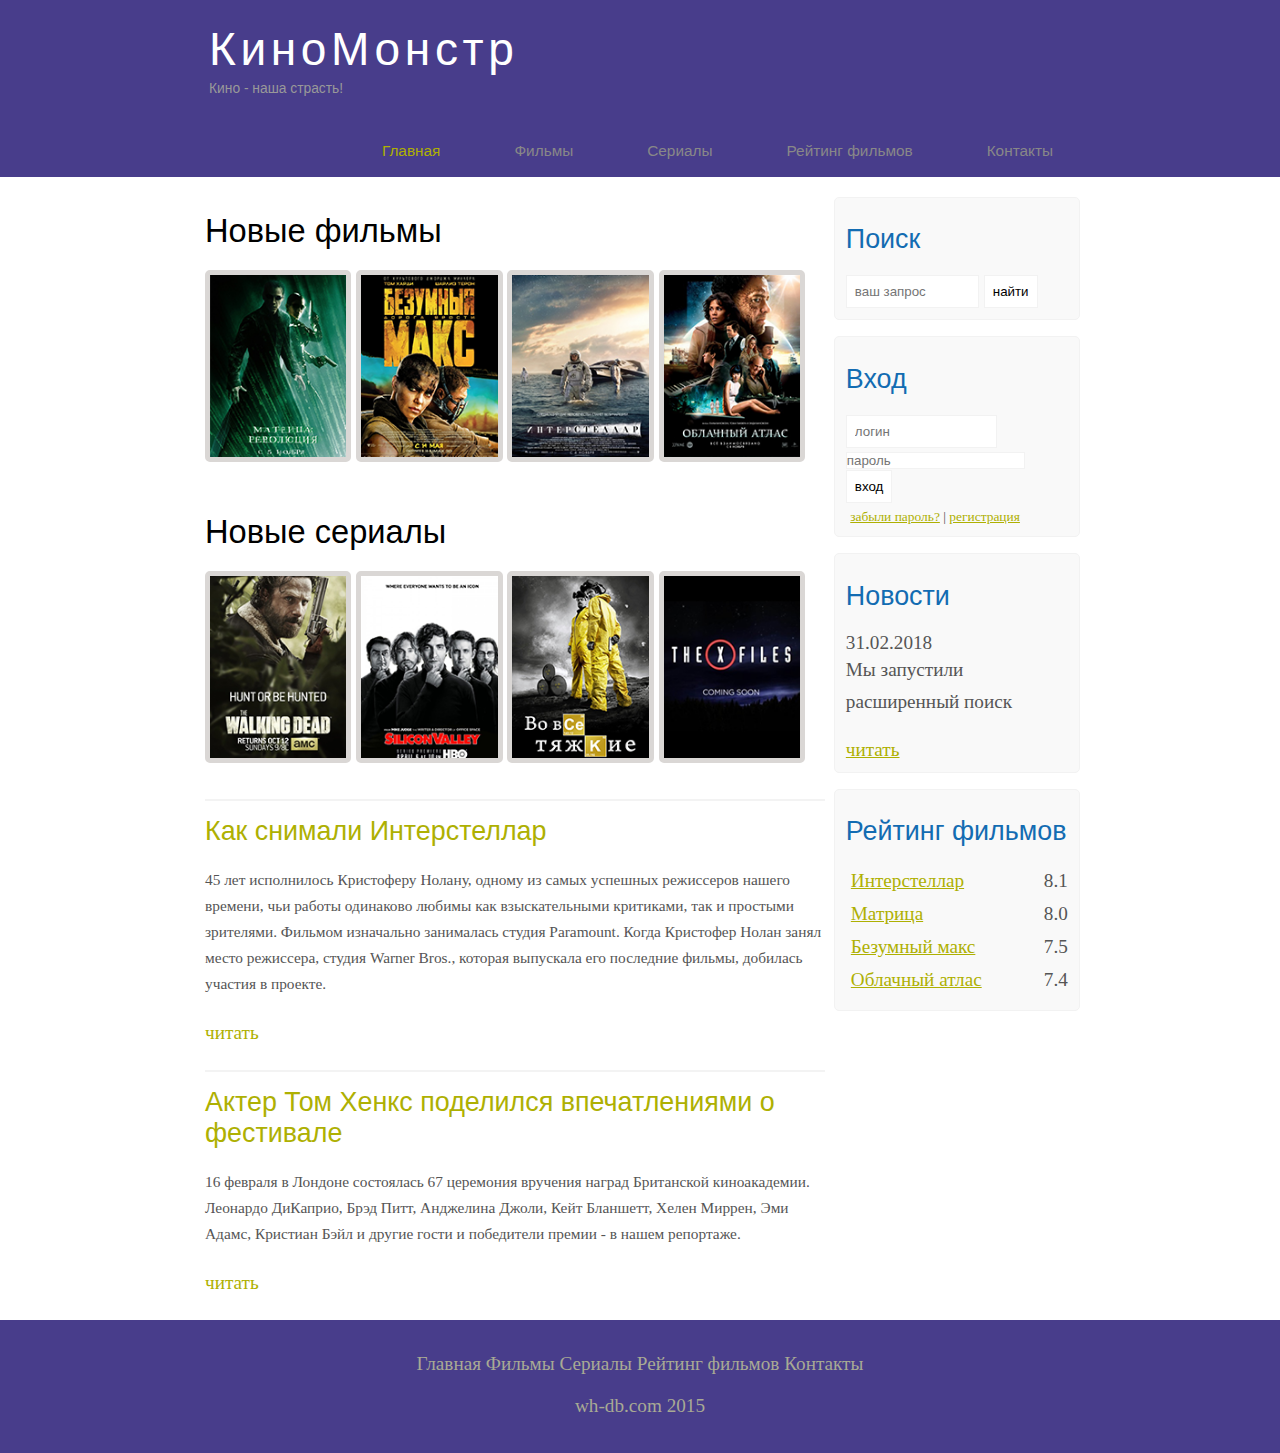
<file: index.html>
<!DOCTYPE html>
<html lang="ru">
<head>
	<meta charset="UTF-8">
	<meta name="viewport" content="width=device-width, initial-scale=1.0">
	<title>Главная страница</title>
	<meta name="description" content="Киномонстр - это портал о кино">
	<meta name="keywords" content="фильмы, фильмы онлайн, hd"/>
	<link rel="stylesheet" href="assets/css/style.css">
	<title>Document</title>
</head>
<body>
	<div class="main">
		<div class="header">
			<div class="logo">
				<div class="logo_text">
					<h1><a href="/">КиноМонстр</a></h1>
					<h2>Кино - наша страсть!</h2>
				</div>
			</div>
				<div class="menubar">
					<ul class="menu">
						<li class="selected"><a href="#">Главная</a></li>
						<li><a href="films.html">Фильмы</a></li>
						<li><a href="#">Сериалы</a></li>
						<li><a href="rating.html">Рейтинг фильмов</a></li>
						<li><a href="contact.html">Контакты</a></li>
					</ul>
				</div>
		</div>
	</div>
	<div class="site_content">
		<div class="sidebar_container">
			<div class="sidebar">
				<h2>Поиск</h2>
				<form method="post" action="#" id="search_form">
					<input type="search" name="search_field" placeholder="ваш запрос"/>
					<input type="submit" class="btn" value="найти"/>
				</form>
			</div>
			<div class="sidebar">
				<h2>Вход</h2>
				<form method="post" action="#" id="login"> 
					<input type="text" name="login_field" placeholder="логин"/>
					<input type="password" name="password_field" placeholder="пароль"/>
					<input type="submit" class="btn" value="вход"/>
					<div class="lables_passreg_text">
						<span><a href="#">забыли пароль?</a></span> | <span><a href="#">регистрация</a></span>
					</div>
				</form>
			</div>
			<div class="sidebar">
			   <h2>Новости</h2>	
			   <span>31.02.2018</span>
			   <p>Мы запустили расширенный поиск</p>
			   <a href="#">читать</a>
			</div>

			<div class="sidebar">
				<h2>Рейтинг фильмов</h2>
				<ul>
					<li><a href="#">Интерстеллар</a><span class="rating_sidebar">8.1</span></li>
					<li><a href="#">Матрица</a><span class="rating_sidebar">8.0</span></li>
					<li><a href="#">Безумный макс</a><span class="rating_sidebar">7.5</span></li>
					<li><a href="#">Облачный атлас</a><span class="rating_sidebar">7.4</span></li>
				</ul>
			</div>
		</div>
		<div class="content">
			<h1>Новые фильмы</h1>
			<div class="films_block">
                <a href="#"><img src="assets/img/matrix.png"></a>
				<a href="#"><img src="assets/img/max.png"></a>
				<a href="#"><img src="assets/img/inter.png"></a>
				<a href="#"><img src="assets/img/cloud.png"></a>
			</div>

			<h1>Новые сериалы</h1>
			<div class="films_block">
                <a href="#"><img src="assets/img/dead.png"></a>
				<a href="#"><img src="assets/img/silicon.png"></a>
				<a href="#"><img src="assets/img/breakingbad.png"></a>
				<a href="#"><img src="assets/img/xfiles.png"></a>
			</div>
			<div class="posts">
				<hr>
				<h2><a href="#"> Как снимали Интерстеллар </a></h2>
				<div class="posts_content">
					<p>
						45 лет исполнилось Кристоферу Нолану, одному из самых успешных режиссеров нашего времени, чьи работы одинаково любимы как взыскательными критиками, так и простыми зрителями. Фильмом изначально занималась студия Paramount. Когда Кристофер Нолан занял место режиссера, студия Warner Bros., которая выпускала его последние фильмы, добилась участия в проекте.
					</p>
				</div>
				<p><a href="#">читать</a></p>

				<hr>
				<h2><a href="#"> Актер Том Хенкс поделился впечатлениями о фестивале </a></h2>
				<div class="posts_content">
					<p>
						16 февраля в Лондоне состоялась 67 церемония вручения наград Британской киноакадемии. Леонардо ДиКаприо, Брэд Питт, Анджелина Джоли, Кейт Бланшетт, Хелен Миррен, Эми Адамс, Кристиан Бэйл и другие гости и победители премии - в нашем репортаже.
					</p>
				</div>
				<p><a href="#">читать</a></p>
			</div>
		</div>

	</div>
	<div class="footer">
		<p>
			<a href="#">Главная</a>
			<a href="#">Фильмы</a>
			<a href="#">Сериалы</a>
			<a href="#">Рейтинг фильмов</a>
			<a href="#">Контакты</a>
		</p>
		<p>wh-db.com 2015</p>
	</div>
</body>
</html>
</file>
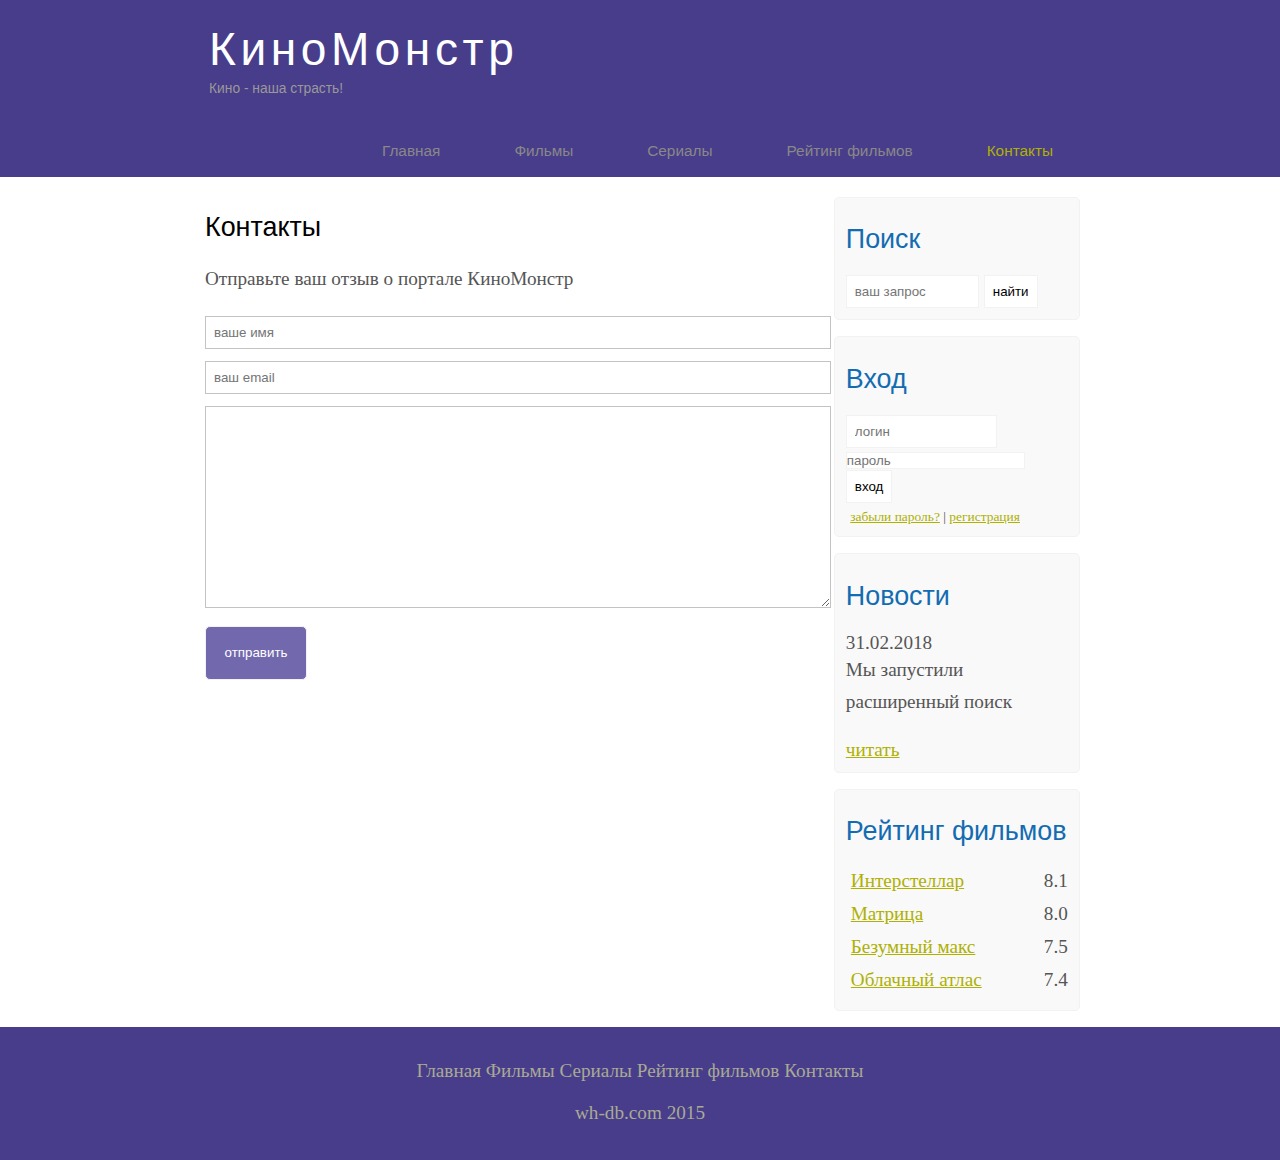
<file: contact.html>
<!DOCTYPE html>
<html lang="ru">
<head>
	<meta charset="UTF-8">
	<meta name="description" content="Киномонстр - это портал о кино">
	<meta name="keywords" content="фильмы, фильмы онлайн, hd"/>
	<link rel="stylesheet" href="assets/css/style.css">
	<title>Document</title>
</head>
<body>
	<div class="main">
		<div class="header">
			<div class="logo">
				<div class="logo_text">
					<h1><a href="/">КиноМонстр</a></h1>
					<h2>Кино - наша страсть!</h2>
				</div>
			</div>
				<div class="menubar">
					<ul class="menu">
						<li><a href="index.html">Главная</a></li>
						<li><a href="films.html">Фильмы</a></li>
						<li><a href="#">Сериалы</a></li>
						<li><a href="rating.html">Рейтинг фильмов</a></li>
						<li class="selected"><a href="#">Контакты</a></li>
					</ul>
				</div>
		</div>
	</div>
	<div class="site_content">
		<div class="sidebar_container">
			<div class="sidebar">
				<h2>Поиск</h2>
				<form method="post" action="#" id="search_form">
					<input type="search" name="search_field" placeholder="ваш запрос"/>
					<input type="submit" class="btn" value="найти"/>
				</form>
			</div>
			<div class="sidebar">
				<h2>Вход</h2>
				<form method="post" action="#" id="login"> 
					<input type="text" name="login_field" placeholder="логин"/>
					<input type="password" name="password_field" placeholder="пароль"/>
					<input type="submit" class="btn" value="вход"/>
					<div class="lables_passreg_text">
						<span><a href="#">забыли пароль?</a></span> | <span><a href="#">регистрация</a></span>
					</div>
				</form>
			</div>
			<div class="sidebar">
			   <h2>Новости</h2>	
			   <span>31.02.2018</span>
			   <p>Мы запустили расширенный поиск</p>
			   <a href="#">читать</a>
			</div>

			<div class="sidebar">
				<h2>Рейтинг фильмов</h2>
				<ul>
					<li><a href="#">Интерстеллар</a><span class="rating_sidebar">8.1</span></li>
					<li><a href="#">Матрица</a><span class="rating_sidebar">8.0</span></li>
					<li><a href="#">Безумный макс</a><span class="rating_sidebar">7.5</span></li>
					<li><a href="#">Облачный атлас</a><span class="rating_sidebar">7.4</span></li>
				</ul>
			</div>
		</div>
		<div class="content">
			
			<h2>Контакты</h2>
			
			<p>Отправьте ваш отзыв о портале КиноМонстр</p>
						
			<div class="send">
				<form method="post" action="#" id="reviews">
					<input type="text" name="review_name" placeholder="ваше имя">
					<input type="text" name="review_name" placeholder="ваш email">
					<textarea name="review_text"></textarea><input type="submit" value="отправить">
				</form>
			</div>
		</div>

	</div>
	<div class="footer">
		<p>
			<a href="#">Главная</a>
			<a href="#">Фильмы</a>
			<a href="#">Сериалы</a>
			<a href="#">Рейтинг фильмов</a>
			<a href="#">Контакты</a>
		</p>
		<p>wh-db.com 2015</p>
	</div>
</body>
</html>
</file>
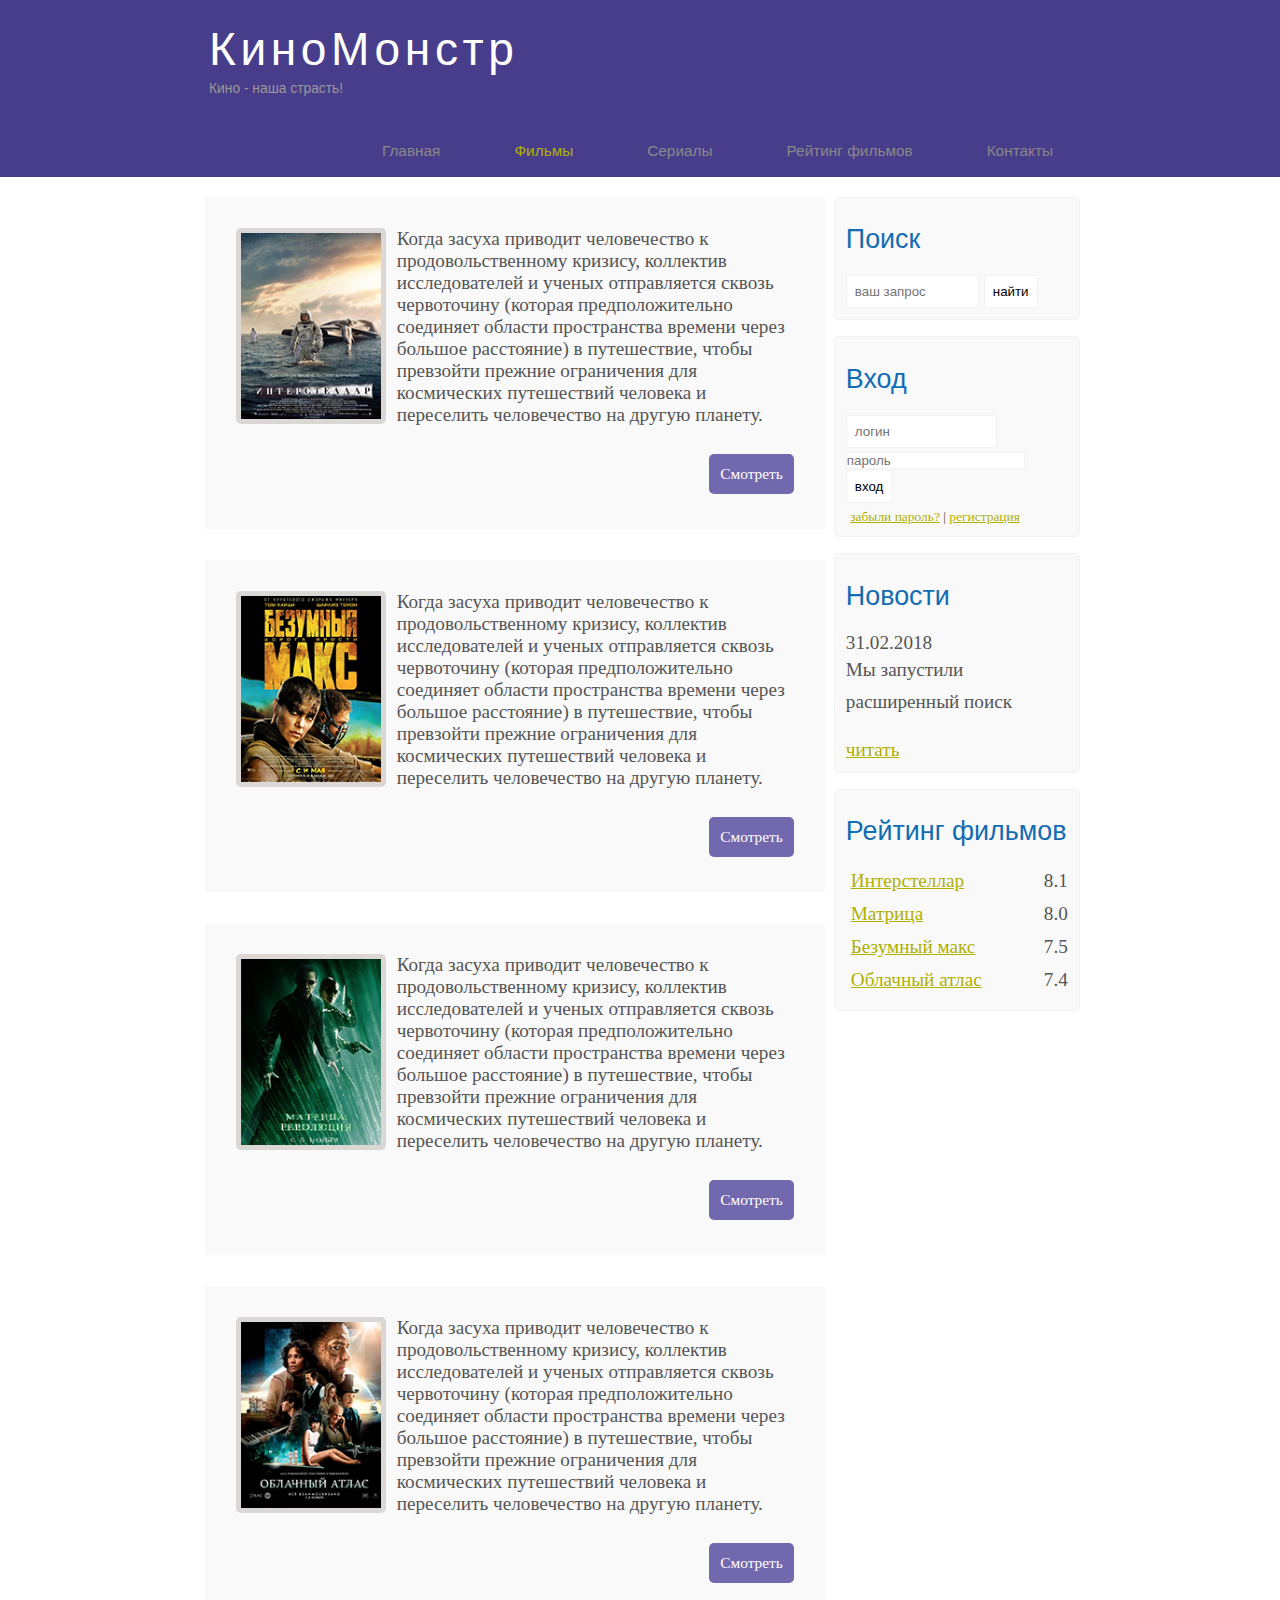
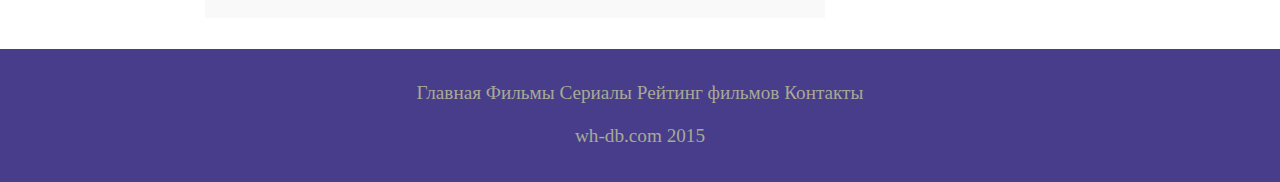
<file: films.html>
<!DOCTYPE html>
<html lang="ru">
<head>
	<meta charset="UTF-8">
	<meta name="description" content="Киномонстр - это портал о кино">
	<meta name="keywords" content="фильмы, фильмы онлайн, hd"/>
	<link rel="stylesheet" href="assets/css/style.css">
	<title>Document</title>
</head>
<body>
	<div class="main">
		<div class="header">
			<div class="logo">
				<div class="logo_text">
					<h1><a href="/">КиноМонстр</a></h1>
					<h2>Кино - наша страсть!</h2>
				</div>
			</div>
				<div class="menubar">
					<ul class="menu">
						<li><a href="index.html">Главная</a></li>
						<li class="selected"><a href="#">Фильмы</a></li>
						<li><a href="#">Сериалы</a></li>
						<li><a href="rating.html">Рейтинг фильмов</a></li>
						<li><a href="contact.html">Контакты</a></li>
					</ul>
				</div>
		</div>
	</div>
	<div class="site_content">
		<div class="sidebar_container">
			<div class="sidebar">
				<h2>Поиск</h2>
				<form method="post" action="#" id="search_form">
					<input type="search" name="search_field" placeholder="ваш запрос"/>
					<input type="submit" class="btn" value="найти"/>
				</form>
			</div>
			<div class="sidebar">
				<h2>Вход</h2>
				<form method="post" action="#" id="login"> 
					<input type="text" name="login_field" placeholder="логин"/>
					<input type="password" name="password_field" placeholder="пароль"/>
					<input type="submit" class="btn" value="вход"/>
					<div class="lables_passreg_text">
						<span><a href="#">забыли пароль?</a></span> | <span><a href="#">регистрация</a></span>
					</div>
				</form>
			</div>
			<div class="sidebar">
			   <h2>Новости</h2>	
			   <span>31.02.2018</span>
			   <p>Мы запустили расширенный поиск</p>
			   <a href="#">читать</a>
			</div>

			<div class="sidebar">
				<h2>Рейтинг фильмов</h2>
				<ul>
					<li><a href="#">Интерстеллар</a><span class="rating_sidebar">8.1</span></li>
					<li><a href="#">Матрица</a><span class="rating_sidebar">8.0</span></li>
					<li><a href="#">Безумный макс</a><span class="rating_sidebar">7.5</span></li>
					<li><a href="#">Облачный атлас</a><span class="rating_sidebar">7.4</span></li>
				</ul>
			</div>
		</div>
		<div class="content">
			<div class="info_film">
				<img src="assets/img/inter.png">
				Когда засуха приводит человечество к продовольственному кризису, коллектив исследователей и ученых отправляется сквозь червоточину (которая предположительно соединяет области пространства времени через большое расстояние) в путешествие, чтобы превзойти прежние ограничения для космических путешествий человека и переселить человечество на другую планету.
				<div class="button"><a href="show.html">Смотреть</a></div>
			</div>

			<div class="info_film">
				<img src="assets/img/max.png">
				Когда засуха приводит человечество к продовольственному кризису, коллектив исследователей и ученых отправляется сквозь червоточину (которая предположительно соединяет области пространства времени через большое расстояние) в путешествие, чтобы превзойти прежние ограничения для космических путешествий человека и переселить человечество на другую планету.
				<div class="button"><a href="#">Смотреть</a></div>
			</div>

			<div class="info_film">
				<img src="assets/img/matrix.png">
				Когда засуха приводит человечество к продовольственному кризису, коллектив исследователей и ученых отправляется сквозь червоточину (которая предположительно соединяет области пространства времени через большое расстояние) в путешествие, чтобы превзойти прежние ограничения для космических путешествий человека и переселить человечество на другую планету.
				<div class="button"><a href="#">Смотреть</a></div>
			</div>

			<div class="info_film">
				<img src="assets/img/cloud.png">
				Когда засуха приводит человечество к продовольственному кризису, коллектив исследователей и ученых отправляется сквозь червоточину (которая предположительно соединяет области пространства времени через большое расстояние) в путешествие, чтобы превзойти прежние ограничения для космических путешествий человека и переселить человечество на другую планету.
				<div class="button"><a href="#">Смотреть</a></div>
			</div>
		</div>

	</div>
	<div class="footer">
		<p>
			<a href="index.html">Главная</a>
			<a href="#">Фильмы</a>
			<a href="#">Сериалы</a>
			<a href="rating.html">Рейтинг фильмов</a>
			<a href="contact.html">Контакты</a>
		</p>
		<p>wh-db.com 2015</p>
	</div>
</body>
</html>
</file>
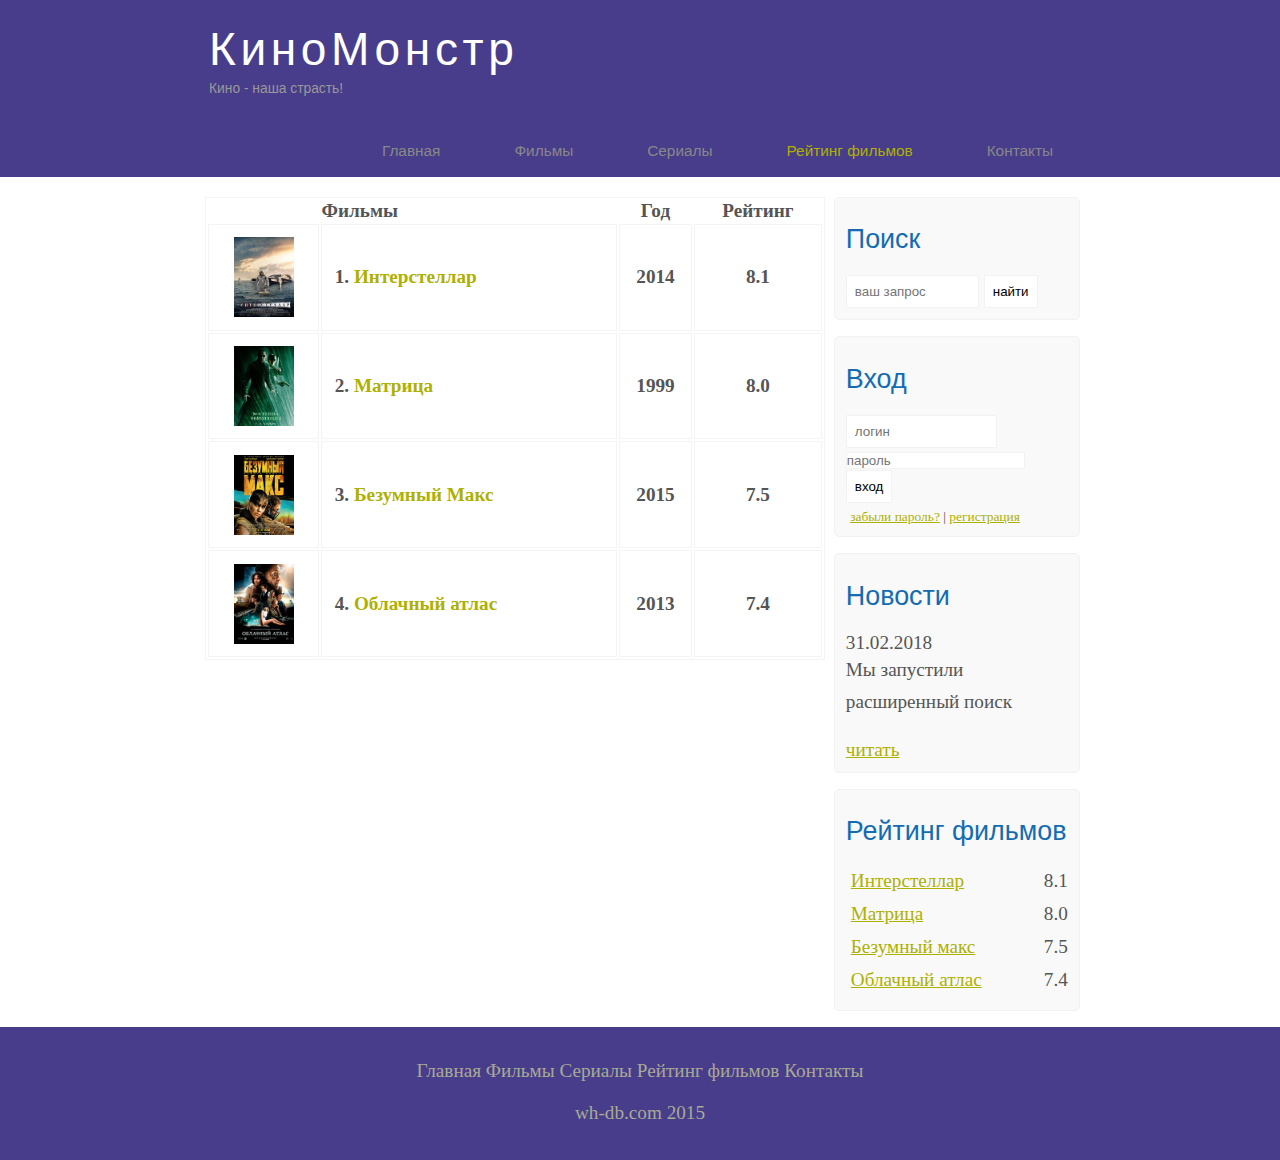
<file: rating.html>
<!DOCTYPE html>
<html lang="ru">
<head>
	<meta charset="UTF-8">
	<meta name="description" content="Киномонстр - это портал о кино">
	<meta name="keywords" content="фильмы, фильмы онлайн, hd"/>
	<link rel="stylesheet" href="assets/css/style.css">
	<title>Document</title>
</head>
<body>
	<div class="main">
		<div class="header">
			<div class="logo">
				<div class="logo_text">
					<h1><a href="/">КиноМонстр</a></h1>
					<h2>Кино - наша страсть!</h2>
				</div>
			</div>
				<div class="menubar">
					<ul class="menu">
						<li><a href="index.html">Главная</a></li>
						<li><a href="films.html">Фильмы</a></li>
						<li><a href="#">Сериалы</a></li>
						<li class="selected"><a href="#">Рейтинг фильмов</a></li>
						<li><a href="contact.html">Контакты</a></li>
					</ul>
				</div>
		</div>
	</div>
	<div class="site_content">
		<div class="sidebar_container">
			<div class="sidebar">
				<h2>Поиск</h2>
				<form method="post" action="#" id="search_form">
					<input type="search" name="search_field" placeholder="ваш запрос"/>
					<input type="submit" class="btn" value="найти"/>
				</form>
			</div>
			<div class="sidebar">
				<h2>Вход</h2>
				<form method="post" action="#" id="login"> 
					<input type="text" name="login_field" placeholder="логин"/>
					<input type="password" name="password_field" placeholder="пароль"/>
					<input type="submit" class="btn" value="вход"/>
					<div class="lables_passreg_text">
						<span><a href="#">забыли пароль?</a></span> | <span><a href="#">регистрация</a></span>
					</div>
				</form>
			</div>
			<div class="sidebar">
			   <h2>Новости</h2>	
			   <span>31.02.2018</span>
			   <p>Мы запустили расширенный поиск</p>
			   <a href="#">читать</a>
			</div>

			<div class="sidebar">
				<h2>Рейтинг фильмов</h2>
				<ul>
					<li><a href="#">Интерстеллар</a><span class="rating_sidebar">8.1</span></li>
					<li><a href="#">Матрица</a><span class="rating_sidebar">8.0</span></li>
					<li><a href="#">Безумный макс</a><span class="rating_sidebar">7.5</span></li>
					<li><a href="#">Облачный атлас</a><span class="rating_sidebar">7.4</span></li>
				</ul>
			</div>
		</div>
		<div class="content">
			<table class="rating">
				<tr> 
					<th></th>
					<th>Фильмы</th>
					<th class="center">Год</th>
					<th class="center">Рейтинг</th>
				</tr>
				<tr>
					<td class="center"><img src="assets/img/inter.png"></td>
					<td>1. <a href="show.html">Интерстеллар</a></td>
					<td class="center">2014</td>
					<td class="center rating">8.1</td>
				</tr>

				<tr>
					<td class="center"><img src="assets/img/matrix.png"></td>
					<td>2. <a href="#">Матрица</a></td>
					<td class="center">1999</td>
					<td class="center rating">8.0</td>
				</tr>

				<tr>
					<td class="center"><img src="assets/img/max.png"></td>
					<td>3. <a href="#">Безумный Макс</a></td>
					<td class="center">2015</td>
					<td class="center rating">7.5</td>
				</tr>

				<tr>
					<td class="center"><img src="assets/img/cloud.png"></td>
					<td>4. <a href="#">Облачный атлас</a></td>
					<td class="center">2013</td>
					<td class="center rating">7.4</td>
				</tr>
			</table>
			
		</div>

	</div>
	<div class="footer">
		<p>
			<a href="#">Главная</a>
			<a href="#">Фильмы</a>
			<a href="#">Сериалы</a>
			<a href="#">Рейтинг фильмов</a>
			<a href="#">Контакты</a>
		</p>
		<p>wh-db.com 2015</p>
	</div>
</body>
</html>
</file>
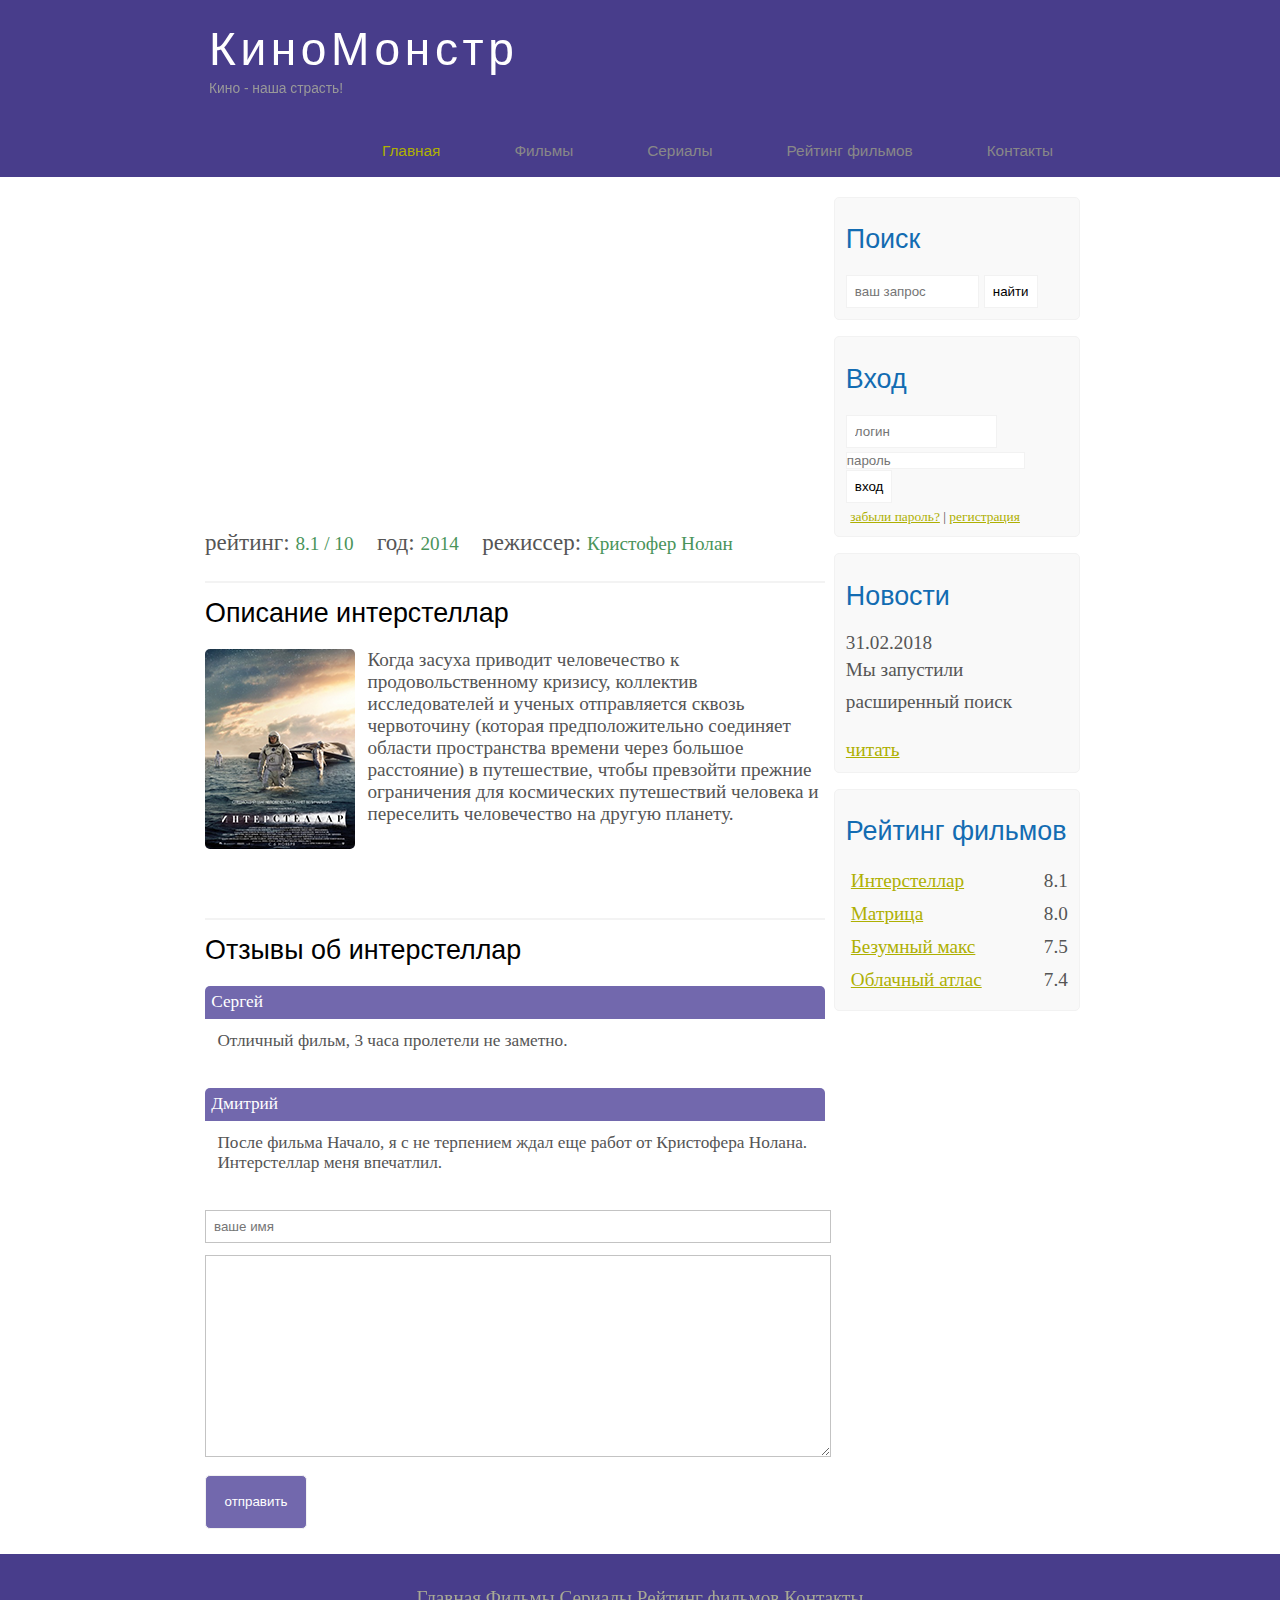
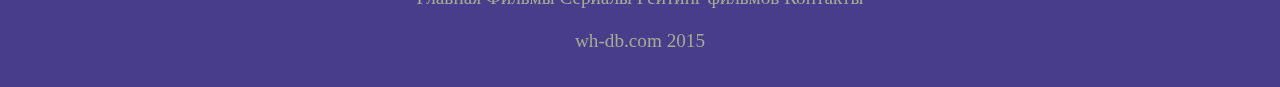
<file: show.html>
<!DOCTYPE html>
<html lang="ru">
<head>
	<meta charset="UTF-8">
	<meta name="viewport" content="width=device-width, initial-scale=1.0">
	<meta name="description" content="Киномонстр - это портал о кино">
	<meta name="keywords" content="фильмы, фильмы онлайн, hd"/>
	<link rel="stylesheet" href="assets/css/style.css">
	<title>Document</title>
</head>
<body>
	<div class="main">
		<div class="header">
			<div class="logo">
				<div class="logo_text">
					<h1><a href="/">КиноМонстр</a></h1>
					<h2>Кино - наша страсть!</h2>
				</div>
			</div>
				<div class="menubar">
					<ul class="menu">
						<li class="selected"><a href="#">Главная</a></li>
						<li><a href="#">Фильмы</a></li>
						<li><a href="#">Сериалы</a></li>
						<li><a href="#">Рейтинг фильмов</a></li>
						<li><a href="#">Контакты</a></li>
					</ul>
				</div>
		</div>
	</div>
	<div class="site_content">
		<div class="sidebar_container">
			<div class="sidebar">
				<h2>Поиск</h2>
				<form method="post" action="#" id="search_form">
					<input type="search" name="search_field" placeholder="ваш запрос"/>
					<input type="submit" class="btn" value="найти"/>
				</form>
			</div>
			<div class="sidebar">
				<h2>Вход</h2>
				<form method="post" action="#" id="login"> 
					<input type="text" name="login_field" placeholder="логин"/>
					<input type="password" name="password_field" placeholder="пароль"/>
					<input type="submit" class="btn" value="вход"/>
					<div class="lables_passreg_text">
						<span><a href="#">забыли пароль?</a></span> | <span><a href="#">регистрация</a></span>
					</div>
				</form>
			</div>
			<div class="sidebar">
			   <h2>Новости</h2>	
			   <span>31.02.2018</span>
			   <p>Мы запустили расширенный поиск</p>
			   <a href="#">читать</a>
			</div>

			<div class="sidebar">
				<h2>Рейтинг фильмов</h2>
				<ul>
					<li><a href="#">Интерстеллар</a><span class="rating_sidebar">8.1</span></li>
					<li><a href="#">Матрица</a><span class="rating_sidebar">8.0</span></li>
					<li><a href="#">Безумный макс</a><span class="rating_sidebar">7.5</span></li>
					<li><a href="#">Облачный атлас</a><span class="rating_sidebar">7.4</span></li>
				</ul>
			</div>
		</div>
		<div class="content">
			<iframe width="560" height="315" src="https://www.youtube.com/embed/m2vijtILDuk" title="YouTube video player" frameborder="0" allow="accelerometer; autoplay; clipboard-write; encrypted-media; gyroscope; picture-in-picture" allowfullscreen></iframe>
			<div class="info_film_page">
				<span class="label">рейтинг: </span><span class="value">8.1 / 10 </span>
				<span class="label">год: </span><span class="value">2014 </span>
				<span class="label">режиссер: </span><span class="value">Кристофер Нолан </span>
			</div>
			<hr>

			<h2>Описание интерстеллар</h2>
			<div class="discription_film">
				<img src="assets/img/inter.png">
				Когда засуха приводит человечество к продовольственному кризису, коллектив исследователей и ученых отправляется сквозь червоточину (которая предположительно соединяет области пространства времени через большое расстояние) в путешествие, чтобы превзойти прежние ограничения для космических путешествий человека и переселить человечество на другую планету.
			</div>
			<hr>
			<h2>Отзывы об интерстеллар</h2>
			<div class="reviews">
				<div class="review_name">
					Сергей
				</div>

				<div class="review_text">
					Отличный фильм, 3 часа пролетели не заметно.
				</div>
			</div>

			<div class="reviews">
				<div class="review_name">
					Дмитрий
				</div>

				<div class="review_text">
					После фильма Начало, я с не терпением ждал еще работ от Кристофера Нолана. Интерстеллар меня впечатлил.
				</div>
			</div>
			<div class="send">
				<form method="post" action="#" id="reviews">
					<input type="text" name="review_name" placeholder="ваше имя">
					<textarea name="review_text"></textarea><input type="submit" value="отправить">
				</form>
			</div>
		</div>

	</div>
	<div class="footer">
		<p>
			<a href="#">Главная</a>
			<a href="#">Фильмы</a>
			<a href="#">Сериалы</a>
			<a href="#">Рейтинг фильмов</a>
			<a href="#">Контакты</a>
		</p>
		<p>wh-db.com 2015</p>
	</div>
</body>
</html>
</file>
<file: assets/css/style.css>
* {
	margin: 0;
	padding: 0;
}

body {
	font-size: 1.2em;
	background-color: #fff;
	color: #555;
}

p {
	padding: 0 0 20px 0;
	line-height: 1.7em;
}

input[type="text"], input[tipe="password"], input[type="search"] {
	color: #5d5d5d;
	width: 60%;
	padding: 8px;
}

input, textarea {
	outline: none;
	border: none;
	border: solid 1px #f2f2f2;
}

h1, h2 {
	font: normal 170% 'century gothic', arial;
	margin: 0 0 15px 0;
	padding: 15px 0 5px 0;
	color: #000;
}

h2 {
	font-size: 140%;
}

a, a:hover {
	outline: none;
	text-decoration: underline;
	color: #aeb002;
}

ul {
	margin: 2px 0 22px 17px;
}
ul li {
	margin: 0 0 6px 0;
	padding: 0 0 4px 5px;
	line-height: 1.5em;
}

.header {
	background-color: darkslateblue;
	height: 177px;
	font-size: 0.8em;
	margin-left: 0px;
	margin-right: 0px;
	min-width: 900px;
}

.main, .logo, .menubar, .site_content, .footer {
	margin-left: auto;
	margin-right: auto;
}

.logo {
width: 880px;
padding-bottom: 40px;
}

.logo h1, .logo h2 {
	font:  normal 300% 'century gothic', arial, sans-serif;
	margin: 0 0 0 9px;
}

.logo_text h1, .logo_text h1 a, .logo_text h1 a:hover {
	padding: 22px 0 0 0;
	color: #fff;
	letter-spacing: 0.1em;
	text-decoration: none;
}

.logo_text h2 {
	font-size: 0.9em;
	padding: 4px 0 0 0;
	color: #999;
}

.menubar {
	width: 900px;
	height: 46px;
}

ul.menu {
	float: right;
}

ul.menu li {
	float: left;
	padding: 0 0 0 9px;
	list-style: none;
	margin: 1px 2px 0 0;
}

ul.menu li a {
	font: normal 100% 'trebuchet ms', sans-serif;
	display: blok;
	height: 20px;
	padding: 6px 35px 5px 28px;
	color: #888;
	text-decoration: none;
}

ul.menu li.selected a {
	color: #aeb002;
}

ul.menu li a:hover {
	color: #e4ec04;
}

hr {
	border: solid 1px #f3f3f3;
}

.site_content {
	width: 880px;
	overflow: hidden;
	margin: 20px auto 0 auto;
	background-color: white;
}

.sidebar_container {
	float: right;
	width: 224px;
}

.sidebar {
	float: right;
	width: 222px;
	padding: 5%;
	margin: 0 0 16px 0;
	border: solid 1px #f2f2f2;
	border-radius: 5px;
	background-color: #f9f9f9;
}

.btn {
	padding: 8px;
	background-color: white;
	cursor: pointer;
}

.sidebar h2 {
	color: #136cb2;
}

.lables_passreg_text {
	font-size: 0.7em;
	margin-top: 3%;
	margin-left: 2%;
}

.sidebar ul {
	margin: 0;
}

.sidebar ul li{
	list-style-type: none;
	margin: 0 0 0 0;
}

.sidebar .rating_sidebar {
	float: right;
}

.content {
	text-align: left;
	width: 620px;
	padding: 0 0 0 5px;
	float: left;
}

.content a {
	text-decoration: none;
}

.films_block {
	margin-bottom: 5%;
}

.films_block img {
	border-radius: 5px;
	border: solid 5px #dad7d5;
	width: 22%;
}

.posts .posts_content {
	font-size: 0.8em;
}

.info_film_page {
	margin-top: 2%;
	margin-bottom: 4%;
}

.info_film_page .label {
	font-size: 1.2em;	
}

.info_film_page .value {
	font-size: 1em;
	color: #49945a;
	margin-right: 3%;	
}

.discription_film {
	margin-bottom: 15%;	
}

.discription_film img {
	float: left;
	margin-right: 2%;
	border-radius: 5px;
	border: solid5px #dad7d5;
}

.reviews {
margin-bottom: 4%;
font-size: 0.9em;
}
.reviews .review_name {
	background-color: #7268ad;
	color: white;
	padding: 1%;
	border-top-left-radius: 5px;
	border-top-right-radius: 5px;	
}

.reviews .review_text {
	padding-top: 2%;
	padding-bottom: 2%;
	padding-left: 2%;
}

.send {
	margin-bottom: 4%;	
}

.send input[type="text"], textarea {
border: solid 1px #c3c3c3;
margin-bottom: 2%;
}

.send input[type="text"] {
	width: 98%;
}

.send textarea {
	width: 624px;
	height: 200px;
}

.send input[type="submit"] {
	background-color: #7268ad;
	padding: 3%;
	color: white;
	border-radius: 5px;
}

.info_film {
	margin-bottom: 5%;
	background-color: #f9f9f9;
	padding: 5%;
	height: 270px;
}

.info_film img {
	float: left;
	margin-right: 2%;
	border-radius: 5px;
	border: solid 5px #dad7d5;
	width: 25%;
}

.button {
	background-color: #7268ad;
	padding: 2%;
	color: white;
	border-radius: 5px;
	float: right;
	margin-top: 5%;
	clear: both;
	font-size: 0.8em;	
}

.button a {
color: white;
}

table {
	width: 100%;
	border: solid 1px #f4f4f4;	
}

td {
	padding: 2%;
	border: solid 1px #f4f4f4;
}

td img {
	width: 60px;
	vertical-align: middle;
}

.center {
	text-align: center;
}

.rating {
	font-weight: bold;
}

.footer {
	width: 100%;
	height: 100px;
	padding: 28px 0 5px 0;
	text-align: center;
	background-color: darkslateblue;
	color: #a8aa94;
	margin-left: 0px;
	margin-right: 0px;
	min-width: 900px;
}

.footer a {
	color: #a8aa94;
	text-decoration: none;
}

.footer a:hover {
	color: #fff;
	text-decoration: none;
}

.footer p {
	padding: 0 0 10px 0;
}

/* CSS Mobile */

@media only screen
and (min-device-width : 320px)
and (max-device-width : 568px) {

  .header {
    background-color: #257965;
    min-width: 100%;
    height: 20%;
    text-align: center;
  }

  .logo {
    width: 100%;
  }

  .site_content {
    width: 100%;
  }

  .menubar {
    width: 100%;
    height: 100%;
  }

  .content {
    width: 100%;
    text-align: center;
  }

  .site_content { 
    width: 100%;
    text-align: center;
  }
  
  .sidebar_container {
    display: none;
  }

  .footer {
    display: none;
  }

  ul.menu {
    float: none;
  }

  ul.menu li {
    margin: 0;
    padding: 0;
    float: none;
  }

  .logo h1 {
    font: normal 235% 'century gothic', arial, sans-serif;
  }

  .logo h2 {
    font: normal 100% 'century gothic', arial, sans-serif;
    color:white;
  }

  .content h1, h2 {
    font: normal 110% 'century gothic', arial;
  }

  .films_block img {
    width: 43%;
  }

  .posts_content p {
    line-height: 1.5em;
    padding: 3%;
    text-align: left;
  }

  .posts p {
    font-size: 120%;
  }

  /* fimls page */
  .info_film {
    float:none;
    height: 100%;
  }

  .info_film img {
    width: 90%;
    margin-bottom: 5%;
  }

  .button {
    float: none;
  }

  /* rating page */
  table {
    display: block;
  }

  th {
    font-size: 75%;
  }

  td {
    padding: 0;
    margin: 0;
    font-size: 95%;
    text-align: left;
  }

  /* show page */
  iframe {
    width: 88%;
    height: 100%;
  }

  .descriptions_film {
    width: 90%;
    text-align: left;
    margin-left: 2%;
  }
  
  .descriptions_film img {
    float: none;
    width: 73%;
    display: block;
    margin: 0;
    padding: 0;
    margin-left: 11%;
    margin-bottom: 7%;
  }

  .reviews {
    text-align: left;
    width: 96%;
  }

  .send input[type="text"] {
    width: 80%;
  }

  .send textarea {
    width: 85%;
  }





}
</file>
